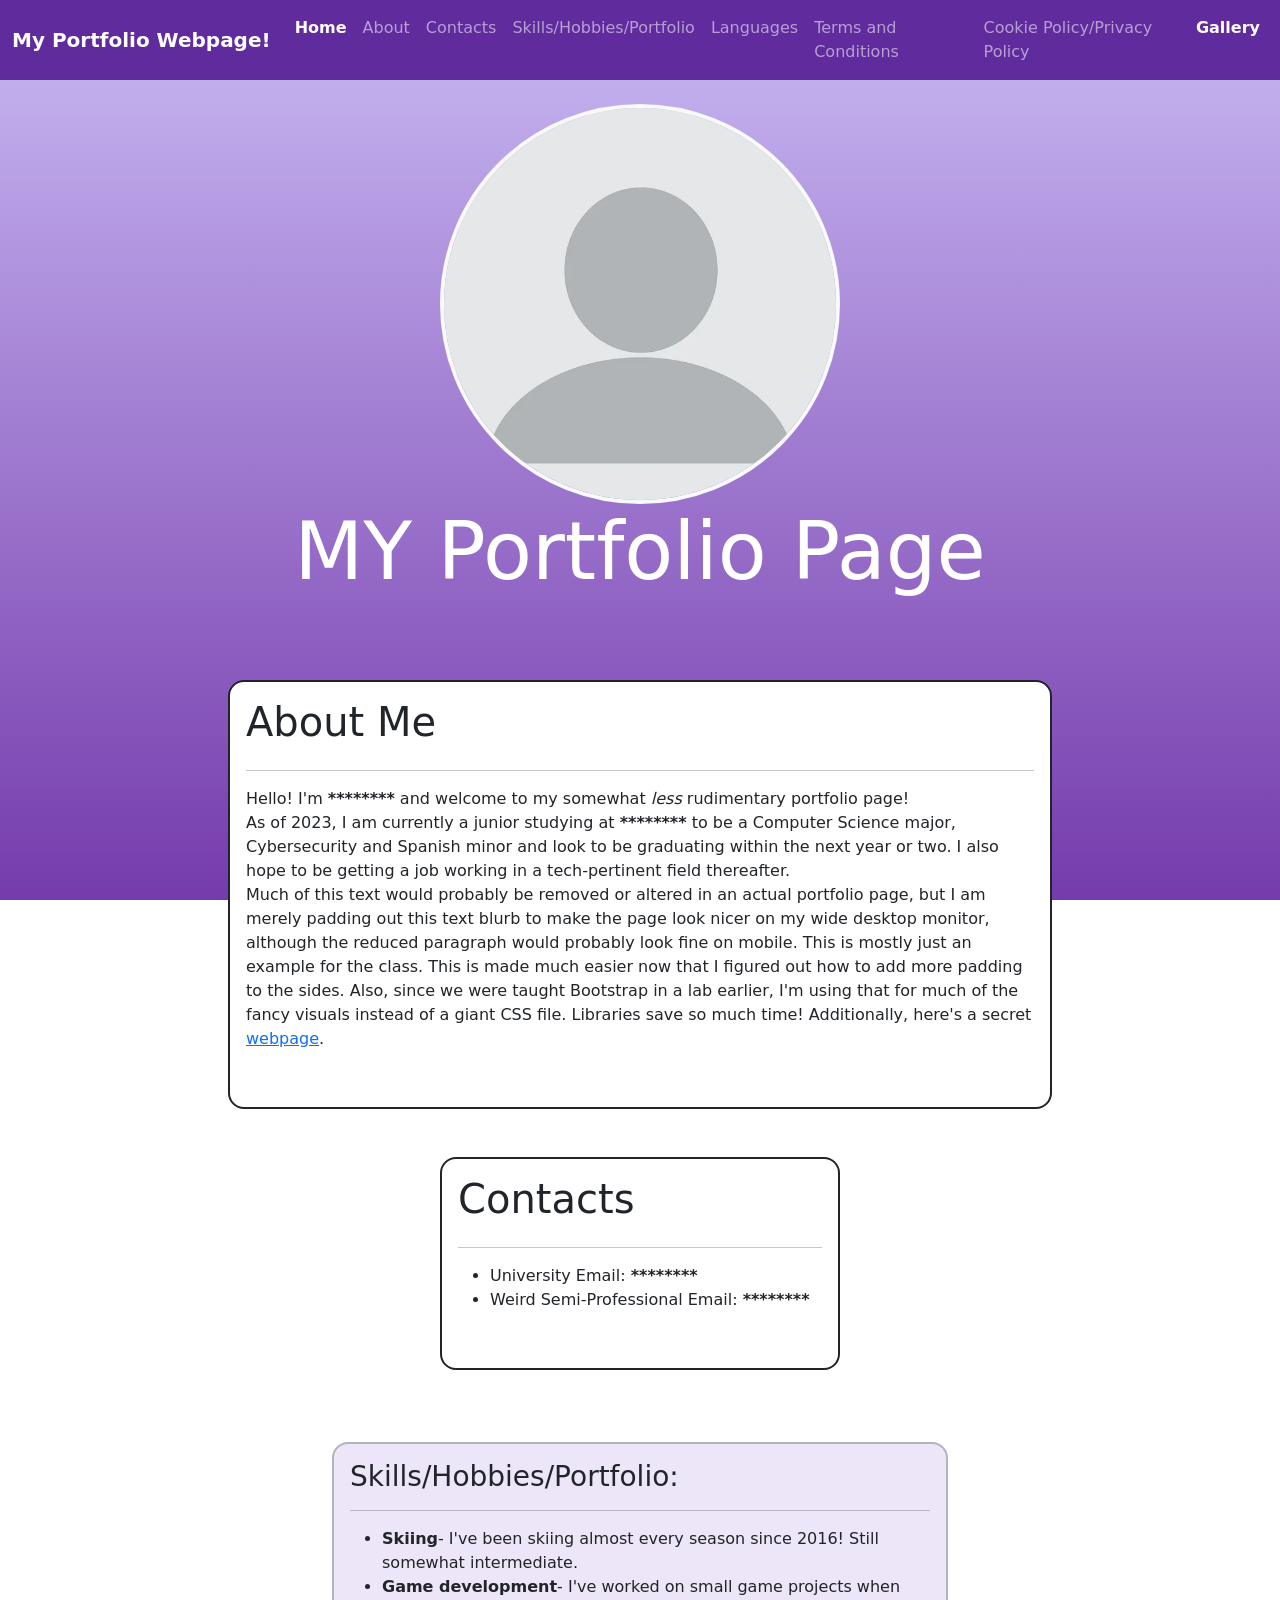
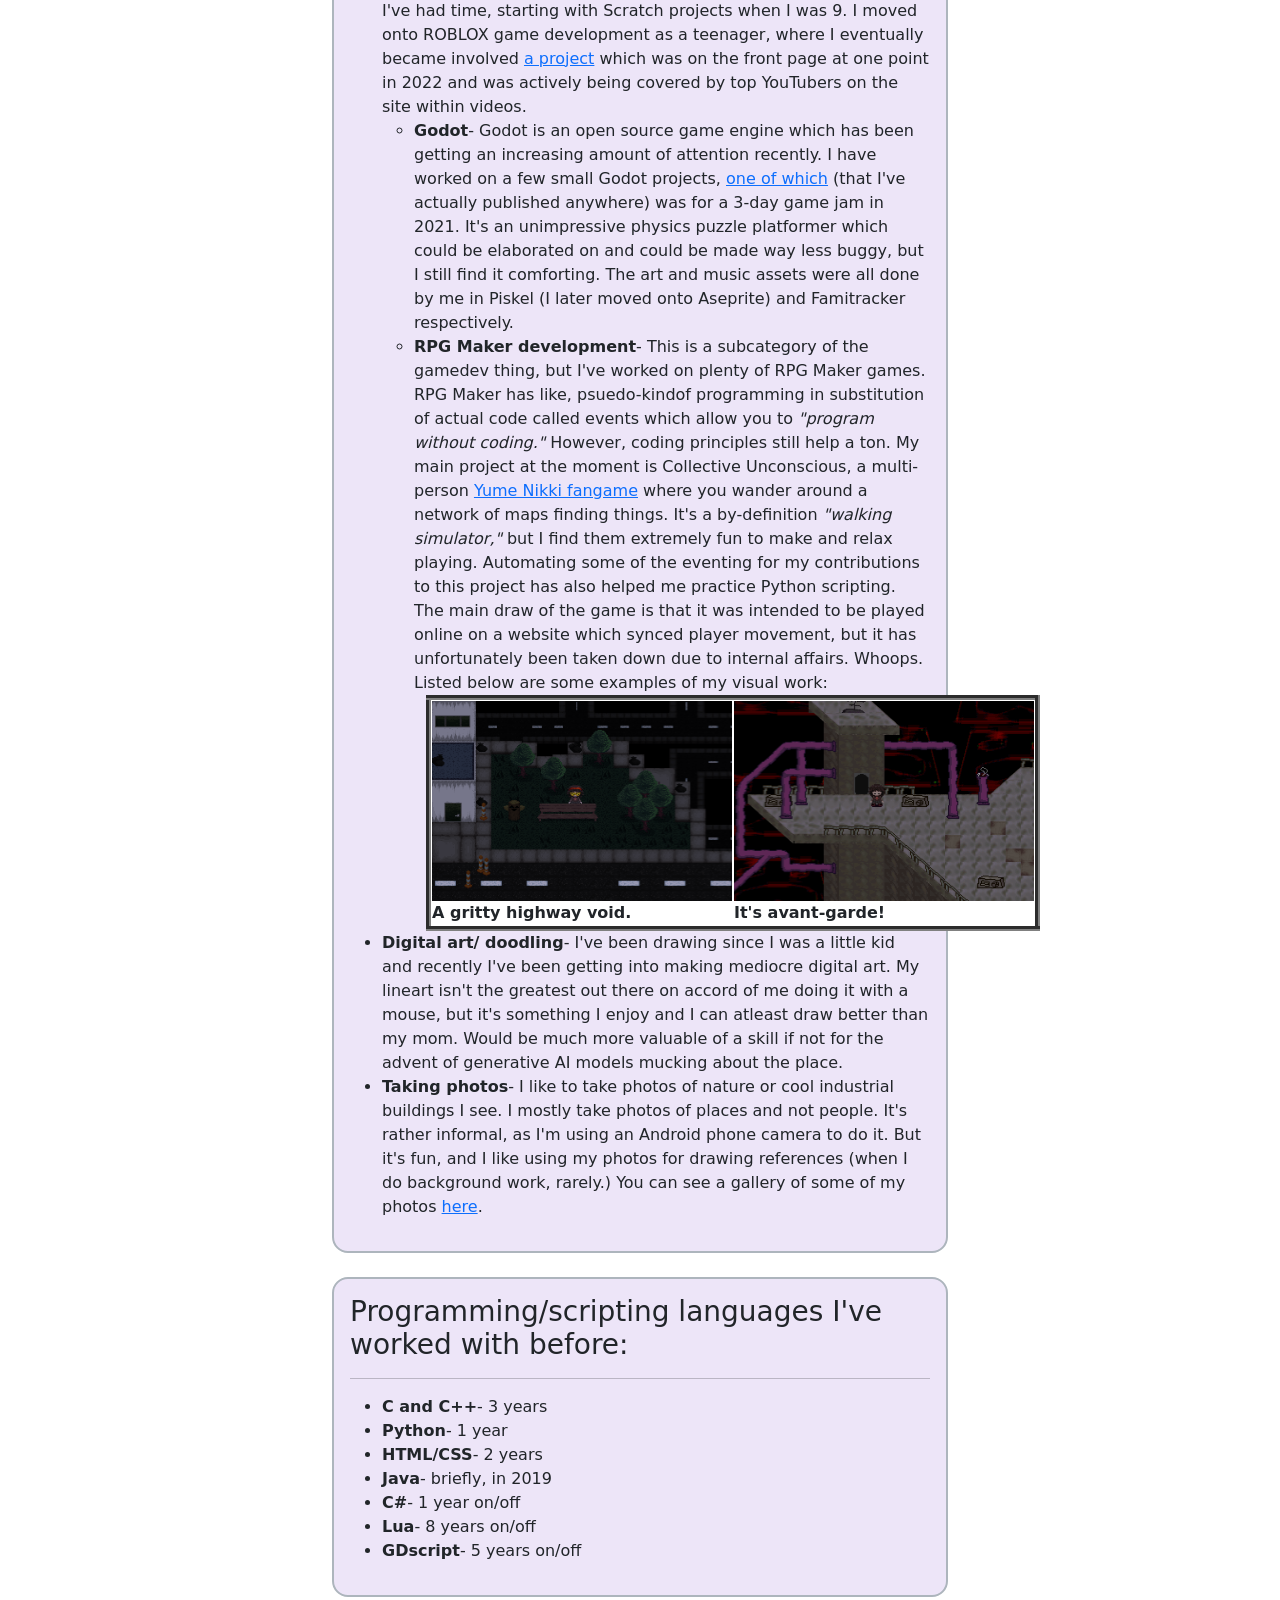
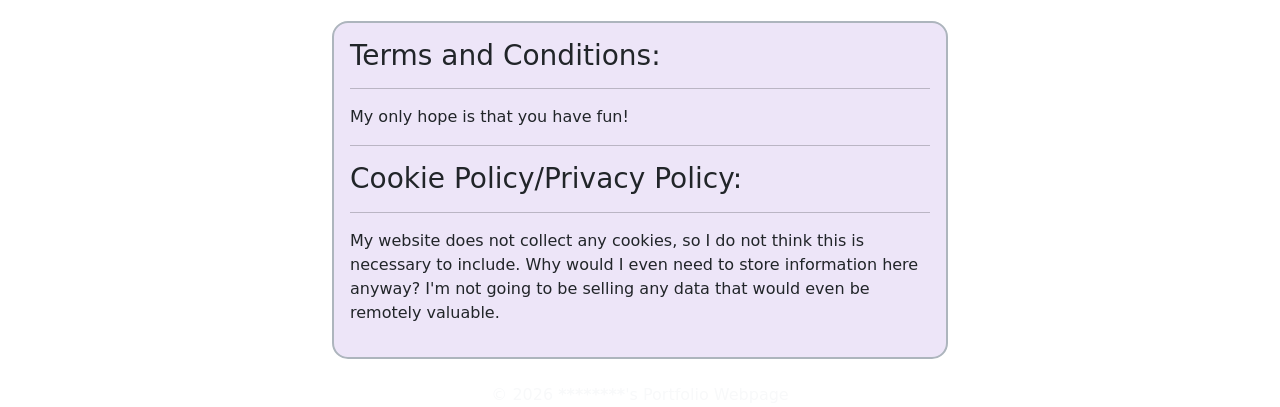
<file: index.html>
<!DOCTYPE html>
    <head>
        <title></title>
        <meta charset="utf-8">
        <meta name="viewport" content="width=device-width, initial-scale=1">
        <title>Portfolio Page</title>
        <link
    href="https://cdn.jsdelivr.net/npm/bootstrap@5.3.3/dist/css/bootstrap.min.css"
    rel="stylesheet">
        <script src="https://cdn.jsdelivr.net/npm/bootstrap@5.3.3/dist/js/bootstrap.bundle.min.js"></script>
        <link rel="stylesheet" href="index.css">
    </head>
    <body>

        
        <nav class="navbar navbar-expand-xl navbar-dark bg-primary sticky-top sticky-top" aria-label="Sixth navbar example">
            <div class="container-fluid align-items-center">
                <a class="navbar-brand" href="#"><b>My Portfolio Webpage! </b></a>
                <button class="navbar-toggler" type="button" data-bs-toggle="collapse" data-bs-target="#navbarsExample06" aria-controls="navbarsExample06" aria-expanded="false" aria-label="Toggle navigation">
                    <span class="navbar-toggler-icon"></span>
                </button>
            
                <div class="collapse navbar-collapse">
                    <ul class="navbar-nav me-auto mb-2 mb-xl-0">
                        <li class="nav-item">
                            <a class="nav-link active fs-6" aria-current="page" href="index.html"><strong>Home</strong></a>
                        </li>
                        <li class="nav-item">
                            <a class="nav-link fs-6" aria-current="page" href="index.html#about">About</a>
                        </li>
                        <li class="nav-item">
                            <a class="nav-link fs-6" aria-current="page" href="index.html#contacts">Contacts</a>
                        </li>
                        <li class="nav-item">
                            <a class="nav-link fs-6" href="index.html#skills">Skills/Hobbies/Portfolio</a>
                        </li>
                        <li class="nav-item">
                            <a class="nav-link fs-6" href="index.html#lang">Languages</a>
                        </li>
                        <li class="nav-item">
                            <a class="nav-link fs-6" href="index.html#tac">Terms and Conditions</a>
                        </li>
                        <li class="nav-item">
                            <a class="nav-link fs-6" href="index.html#cookie">Cookie Policy/Privacy Policy</a>
                        </li>
                        <li class="nav-item">
                            <a class="nav-link active fs-6" aria-current="page" href="gallery.html"><strong>Gallery</strong></a>
                        </li>
                        <!--
                        <li class="nav-item">
                            <a class="nav-link disabled" href="#" tabindex="-1" aria-disabled="true">Disabled</a>
                        </li>
                        <li class="nav-item dropdown">
                            <a class="nav-link dropdown-toggle" href="#" id="dropdown06" data-bs-toggle="dropdown" aria-expanded="false">Dropdown</a>
                            <ul class="dropdown-menu" aria-labelledby="dropdown06">
                            <li><a class="dropdown-item" href="#">Action</a></li>
                            <li><a class="dropdown-item" href="#">Another action</a></li>
                            <li><a class="dropdown-item" href="#">Something else here</a></li>
                            </ul>
                        </li>
                        -->
                    </ul>
                </div>
            </div>
        </nav>

        <br>

        <div class="d-flex justify-content-center">
            <img src="portfolio_blank.png" style="width:400px; height:400px;" class="rounded-circle border border-4 border-light float-start" alt="Circular Image">
        </div>

        <h1 class="display-1 text-white text-center"><b>MY Portfolio Page</b></h1>

        <br>

        <div class="container-fluid px-3 my-5">
            <div class="row justify-content-center">
                <div class="col-10 col-xl-8">
                    <div class="bg-white border border-dark border-2 rounded-4 p-3">

                        <div class="d-flex align-items-center">
                            <section id="about">
                                <h1>About Me</h1>
                            </section>
                        </div>
                        <hr>

                        <div class="row gap-2">
                            <div class="col">
                                <div class="d-flex align-items-center">
                                    <p>
                                        Hello! I'm <b>********</b> and welcome to my somewhat <i>less</i> rudimentary portfolio page! <br>
                                        As of 2023, I am currently a junior studying at <b>********</b> to be a Computer Science major, Cybersecurity and Spanish minor and look to be graduating within the next year or two.
                                        I also hope to be getting a job working in a tech-pertinent field thereafter.
                                        <br>
                                        Much of this text would probably be removed or altered in an actual portfolio page, but I am merely padding out this text blurb to make the page look nicer on my wide desktop monitor, 
                                        although the reduced paragraph would probably look fine on mobile. This is mostly just an example for the class. This is made much easier now that I figured out how to add more padding to the sides. Also, since we were taught Bootstrap in a lab earlier, I'm using that for much of the fancy visuals
                                        instead of a giant CSS file. Libraries save so much time! Additionally, here's a secret <a href="secret.html">webpage</a>.
                                    </p>
                                </div>
                            </div>
                        </div>
                        <br>
                    </div>
                </div>
            </div>
        </div>

        <div class="container-fluid px-3 my-5">
            <div class="row justify-content-center">
                <div class="col-10 col-xl-4">
                    <div class="bg-white border border-dark border-2 rounded-4 p-3">

                        <div class="d-flex align-items-center">
                            <section id="contacts">
                                <h1>Contacts</h1>
                            </section>
                        </div>
                        <hr>

                        <div class="row gap-2">
                            <div class="col">
                                <div class="d-flex align-items-center">
                                    <ul>
                                        <li>University Email: <b>********</b></li>
                                        <li>Weird Semi-Professional Email: <b>********</b></li>
                                    </ul>
                                </div>
                            </div>
                        </div>
                        <br>
                    </div>
                </div>
            </div>
        </div>

        <div class="container-fluid">
            <div class="row justify-content-center">
                <div class="col-10 col-xl-6">

                    <br>

                    <div class="border border-dark-subtle border-2 rounded-4 p-3 align-left" style="background-color: #ede5f8">
                        <section id="skills">
                            <h3>Skills/Hobbies/Portfolio:</h3>
                        </section>
                        <hr>
                        <ul>
                            <li><strong>Skiing</strong>- I've been skiing almost every season since 2016! Still somewhat intermediate.</li>
                            <li><strong>Game development</strong>- I've worked on small game projects when I've had time, starting with Scratch projects when I was 9. 
                                I moved onto ROBLOX game development as a teenager, where I eventually became involved <a href="https://www.roblox.com/games/7896264844/Find-the-Markers">a project</a> which was on the front page at one point in 2022 and was actively being covered by top YouTubers on the site within videos.
                                <ul>
                                    <li>
                                        <strong>Godot</strong>- Godot is an open source game engine which has been getting an increasing amount of attention recently.
                                        I have worked on a few small Godot projects, <a href="https://eviled.itch.io/take-car">one of which</a> (that I've actually published anywhere) was for a 3-day game jam in 2021. 
                                        It's an unimpressive physics puzzle platformer which could be elaborated on and could be made way less buggy, but I still find it comforting. The art and music assets were all done by me in Piskel (I later moved onto Aseprite) and Famitracker respectively.
                                    </li>
                                    <li>
                                        <strong>RPG Maker development</strong>- This is a subcategory of the gamedev thing, but I've worked on plenty of RPG Maker games. RPG Maker has like, psuedo-kindof programming in substitution of actual code called events
                                        which allow you to <i>"program without coding."</i> However, coding principles still help a ton. 
                                        My main project at the moment is Collective Unconscious, a multi-person <a href="https://store.steampowered.com/app/650700/Yume_Nikki/">Yume Nikki fangame</a> where you wander around a network of maps finding things. It's a by-definition <i>"walking simulator,"</i> but I find them extremely fun to make and relax playing. Automating some of the eventing for my contributions to this project has also helped me practice Python scripting.
                                        <br>The main draw of the game is that it was intended to be played online on a website which synced player movement, but it has unfortunately been taken down due to internal affairs. Whoops. <br> Listed below are some examples of my visual work:
                                        <div class="container-fluid">
                                            <div class="row justify-content-center">
                                                <div class ="col justify-content-center">
                                                    <table border="5" style="background-color: #ffffff;">
                                                        <tr>
                                                        <th><img src="portfolio_road maze.png" style="width:300px; height:200px;" alt="Image of Weeping Monsters World"> <br> A gritty highway void.</th>
                                                        <th><img src="portfolio_avant garde.png" style="width:300px; height:200px;" alt="Image of Road Maze"> <br> It's avant-garde! </th>
                                                        </tr>
                                                    </table>
                                                </div>
                                            </div>
                                        </div>
                                    </li>
                                </ul>
                            </li>
                            <li><strong>Digital art/ doodling</strong>- I've been drawing since I was a little kid and recently I've been getting into making mediocre digital art. My lineart isn't the greatest out there on accord of me doing it with a mouse, but it's something I enjoy and I can atleast draw better than my mom. Would be much more valuable of a skill if not for the advent of generative AI models mucking about the place.</li>
                            <section id="photo">
                                <li><strong>Taking photos</strong>- I like to take photos of nature or cool industrial buildings I see. I mostly take photos of places and not people. It's rather informal, as I'm using an Android phone camera to do it. But it's fun, and I like using my photos for drawing references (when I do background work, rarely.) You can see a gallery of some of my photos <a href="gallery.html">here</a>. </li>
                            </section>
                        </ul>
                    </div>

                    <br>
                    
                    <div class="border border-dark-subtle border-2 rounded-4 p-3" style="background-color: #ede5f8">
                        <section id="lang">
                            <h3>Programming/scripting languages I've worked with before:</h3>
                        </section>
                        <hr>
                        <ul>
                            <li><strong>C and C++</strong>- 3 years</li>
                            <li><strong>Python</strong>- 1 year</li>
                            <li><strong>HTML/CSS</strong>- 2 years</li>
                            <li><strong>Java</strong>- briefly, in 2019</li>
                            <li><strong>C#</strong>- 1 year on/off</li>
                            <li><strong>Lua</strong>- 8 years on/off</li>
                            <li><strong>GDscript</strong>- 5 years on/off</li>
                        </ul>
                    </div>

                    <br>

                    <div class="border border-dark-subtle border-2 rounded-4 p-3 align-left" style="background-color: #ede5f8">
                        <section id="tac">
                            <h3>Terms and Conditions:</h3>
                        </section>
                        <hr>
                        <p>My only hope is that you have fun!</p>
                        <hr>
                        <section id="cookie">
                            <h3>Cookie Policy/Privacy Policy:</h3>
                        </section>
                        <hr>
                        <p>My website does not collect any cookies, so I do not think this is necessary to include. Why would I even need to store information here anyway? I'm not going to be selling any data that would even be remotely valuable.</p>
                    </div>

                    <br>

                    <div class="text-center">
                        <p class="mb-0 text-light">© 2026 <b>********</b>'s Portfolio Webpage</p>
                    </div>

                </div>
            </div>
        </div>

    </body>
</html>
</file>
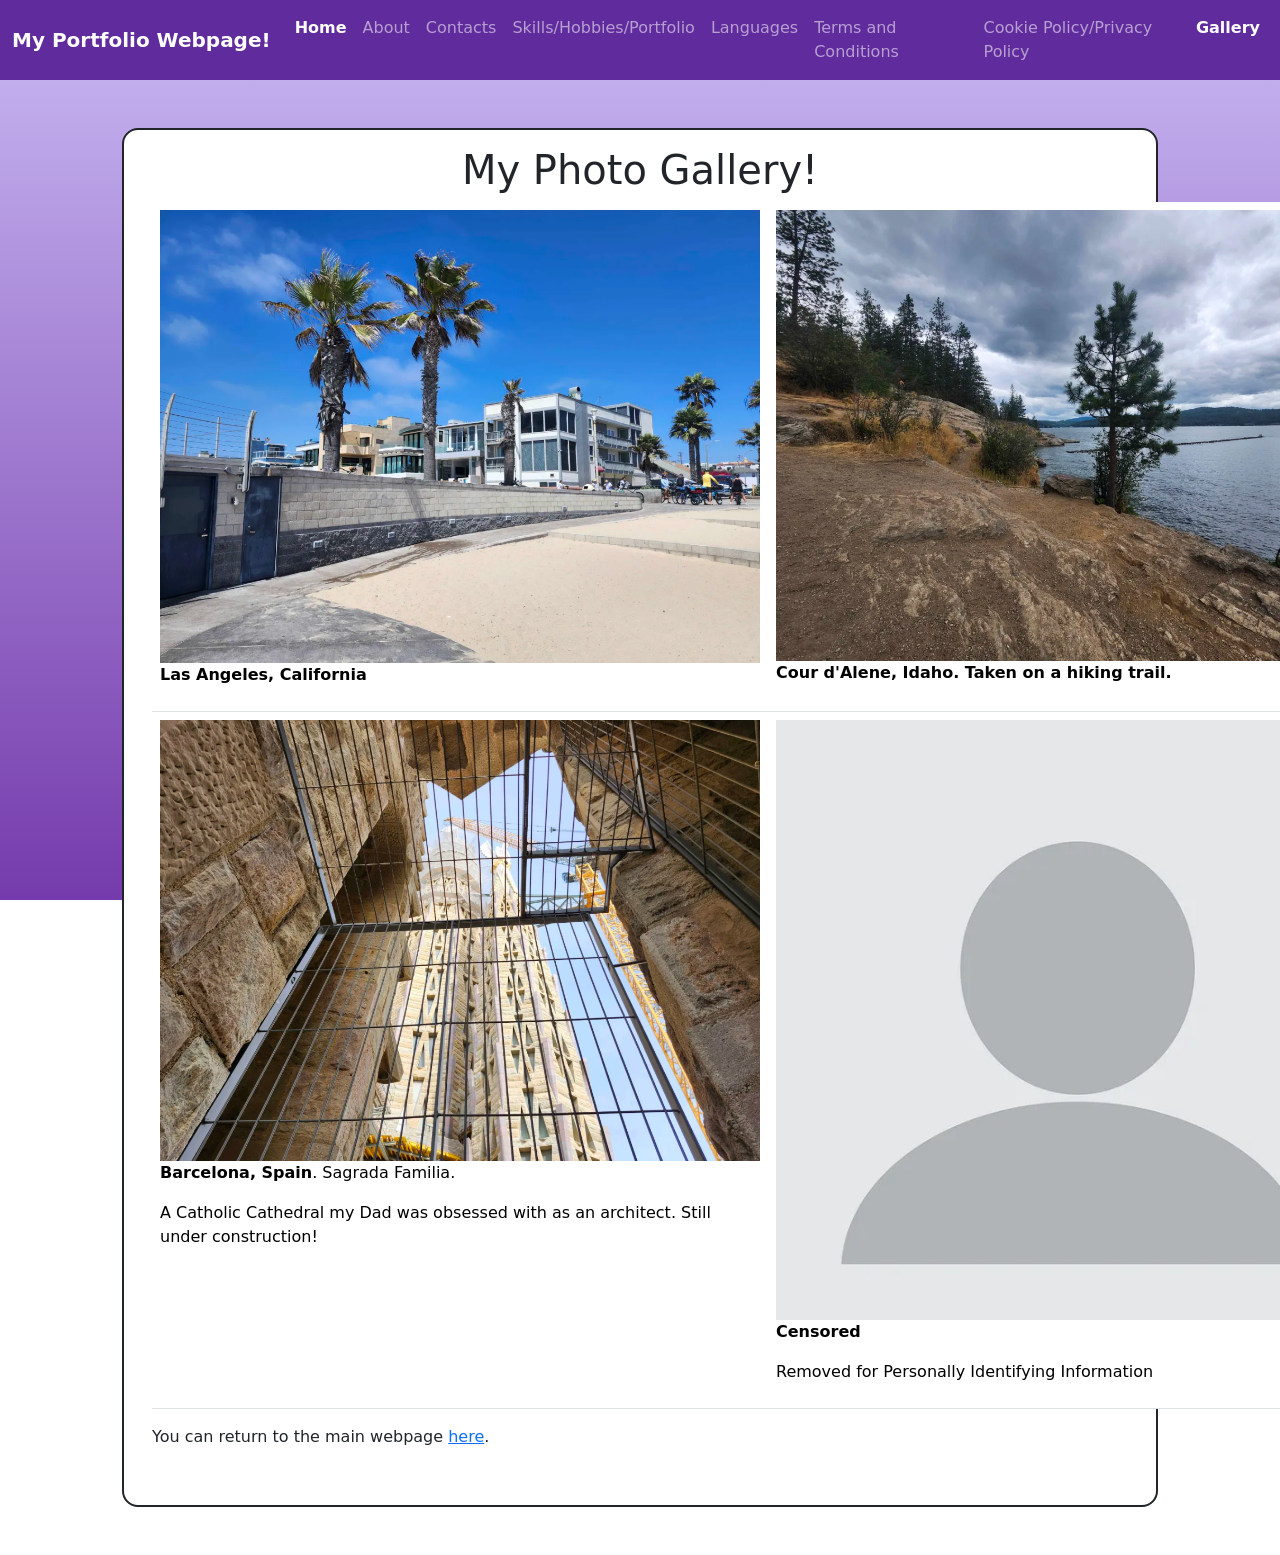
<file: gallery.html>
<!DOCTYPE html>
    <head>
        <title></title>
        <meta charset="utf-8">
        <meta name="viewport" content="width=device-width, initial-scale=1">
        <title>Portfolio Page</title>
        <link href="https://cdn.jsdelivr.net/npm/bootstrap@5.3.3/dist/css/bootstrap.min.css" rel="stylesheet">
        <script src="https://cdn.jsdelivr.net/npm/bootstrap@5.3.3/dist/js/bootstrap.bundle.min.js"></script>
        <link rel="stylesheet" href="index.css">
    </head>
    <body>

        <nav class="navbar navbar-expand-xl navbar-dark bg-primary sticky-top sticky-top" aria-label="Sixth navbar example">
            <div class="container-fluid align-items-center">
                <a class="navbar-brand" href="#"><b>My Portfolio Webpage! </b></a>
                <button class="navbar-toggler" type="button" data-bs-toggle="collapse" data-bs-target="#navbarsExample06" aria-controls="navbarsExample06" aria-expanded="false" aria-label="Toggle navigation">
                    <span class="navbar-toggler-icon"></span>
                </button>
            
                <div class="collapse navbar-collapse">
                    <ul class="navbar-nav me-auto mb-2 mb-xl-0">
                        <li class="nav-item">
                            <a class="nav-link active fs-6" aria-current="page" href="index.html"><strong>Home</strong></a>
                        </li>
                        <li class="nav-item">
                            <a class="nav-link fs-6" aria-current="page" href="index.html#about">About</a>
                        </li>
                        <li class="nav-item">
                            <a class="nav-link fs-6" aria-current="page" href="index.html#contacts">Contacts</a>
                        </li>
                        <li class="nav-item">
                            <a class="nav-link fs-6" href="index.html#skills">Skills/Hobbies/Portfolio</a>
                        </li>
                        <li class="nav-item">
                            <a class="nav-link fs-6" href="index.html#lang">Languages</a>
                        </li>
                        <li class="nav-item">
                            <a class="nav-link fs-6" href="index.html#tac">Terms and Conditions</a>
                        </li>
                        <li class="nav-item">
                            <a class="nav-link fs-6" href="index.html#cookie">Cookie Policy/Privacy Policy</a>
                        </li>
                        <li class="nav-item">
                            <a class="nav-link active fs-6" aria-current="page" href="gallery.html"><strong>Gallery</strong></a>
                        </li>
                        <!--
                        <li class="nav-item">
                            <a class="nav-link disabled" href="#" tabindex="-1" aria-disabled="true">Disabled</a>
                        </li>
                        <li class="nav-item dropdown">
                            <a class="nav-link dropdown-toggle" href="#" id="dropdown06" data-bs-toggle="dropdown" aria-expanded="false">Dropdown</a>
                            <ul class="dropdown-menu" aria-labelledby="dropdown06">
                            <li><a class="dropdown-item" href="#">Action</a></li>
                            <li><a class="dropdown-item" href="#">Another action</a></li>
                            <li><a class="dropdown-item" href="#">Something else here</a></li>
                            </ul>
                        </li>
                        -->
                    </ul>
                </div>
            </div>
        </nav>

        <div class="container-fluid px-3 my-5">
            <div class="row justify-content-center">
                <div class="col-10 col-xl-10">
                    <div class="bg-white border border-dark border-2 rounded-4 p-3">

                        <div class="d-flex align-items-center">
                            <div class="container-fluid">
                                <div class="row justify-content-center">
                                    <div class ="col justify-content-center">
                                        <h1 class="text-center">My Photo Gallery!</h1>
                                    </div>
                                </div>
                                <div class="row justify-content-center">
                                    <div class ="col">
                                            <table class="table">
                                                <tbody>
                                                <tr>
                                                    <td>
                                                        <img src="portfolio_beach.png" alt="Las Angeles, California" style="width:600px">
                                                        <p><b>Las Angeles, California</b></p>
                                                    </td>
                                                    <td>
                                                        <img src="portfolio_lake.png" alt="Cour d'Alene, Idaho" style="width:600px">
                                                        <p><b>Cour d'Alene, Idaho. Taken on a hiking trail.</p>
                                                    </td>
                                                </tr>
                                                <tr>
                                                    <td>
                                                        <img src="portfolio_construction.png" alt="Barcelona, Spain" style="width:600px">
                                                        <p><b>Barcelona, Spain</b>. Sagrada Familia.</p>
                                                        <p>A Catholic Cathedral my Dad was obsessed with as an architect. Still under construction!</p>
                                                    </td>
                                                    <td>
                                                        <img src="portfolio_blank.png" alt="Nothing" style="width:600px">
                                                        <p><b>Censored</b></p>
                                                        <p>Removed for Personally Identifying Information</p>
                                                    </td>
                                                </tr>
                                            </tbody>
                                        </table>

                                        <p>
                                            You can return to the main webpage <a href="index.html#photo">here</a>.
                                        </p>

                                    </div>
                                </div>
                            </div>
                        </div>
                        <br>
                    </div>
                </div>
            </div>
        </div>


    </body>
</html>
</file>
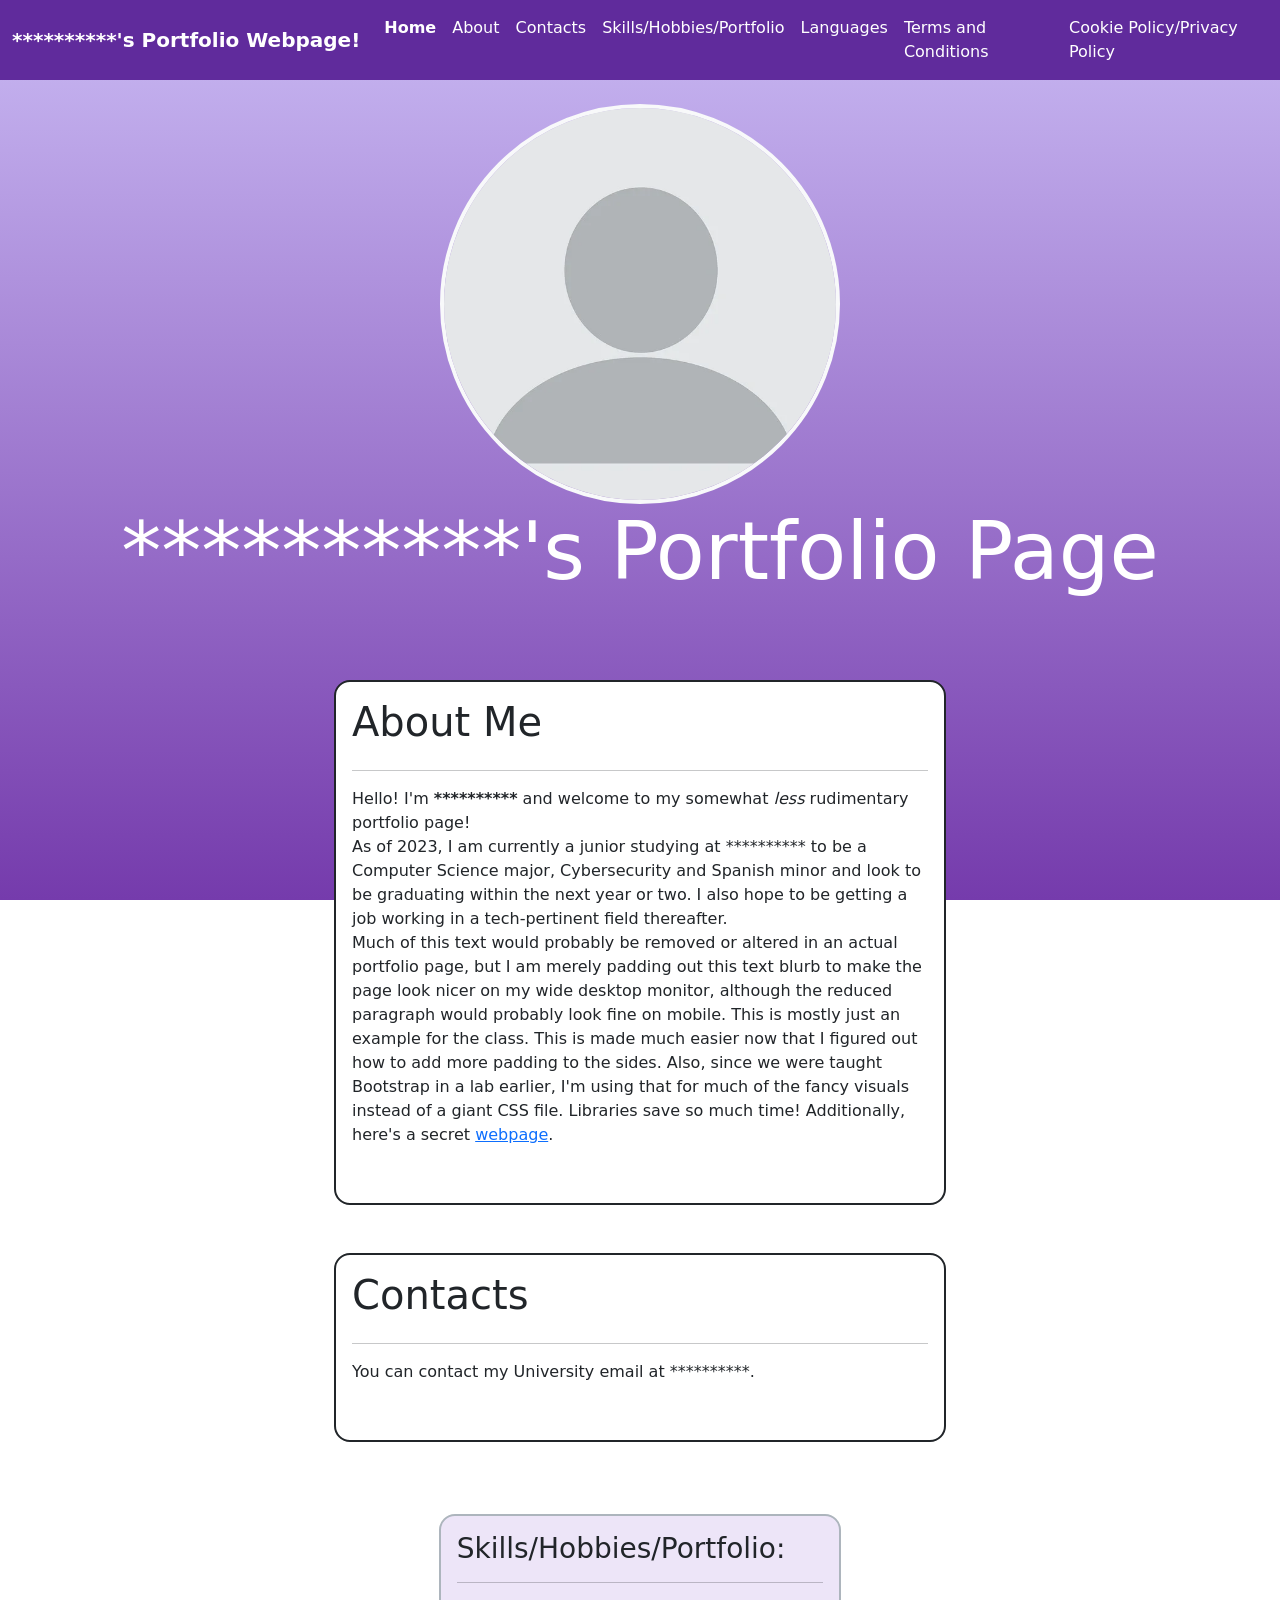
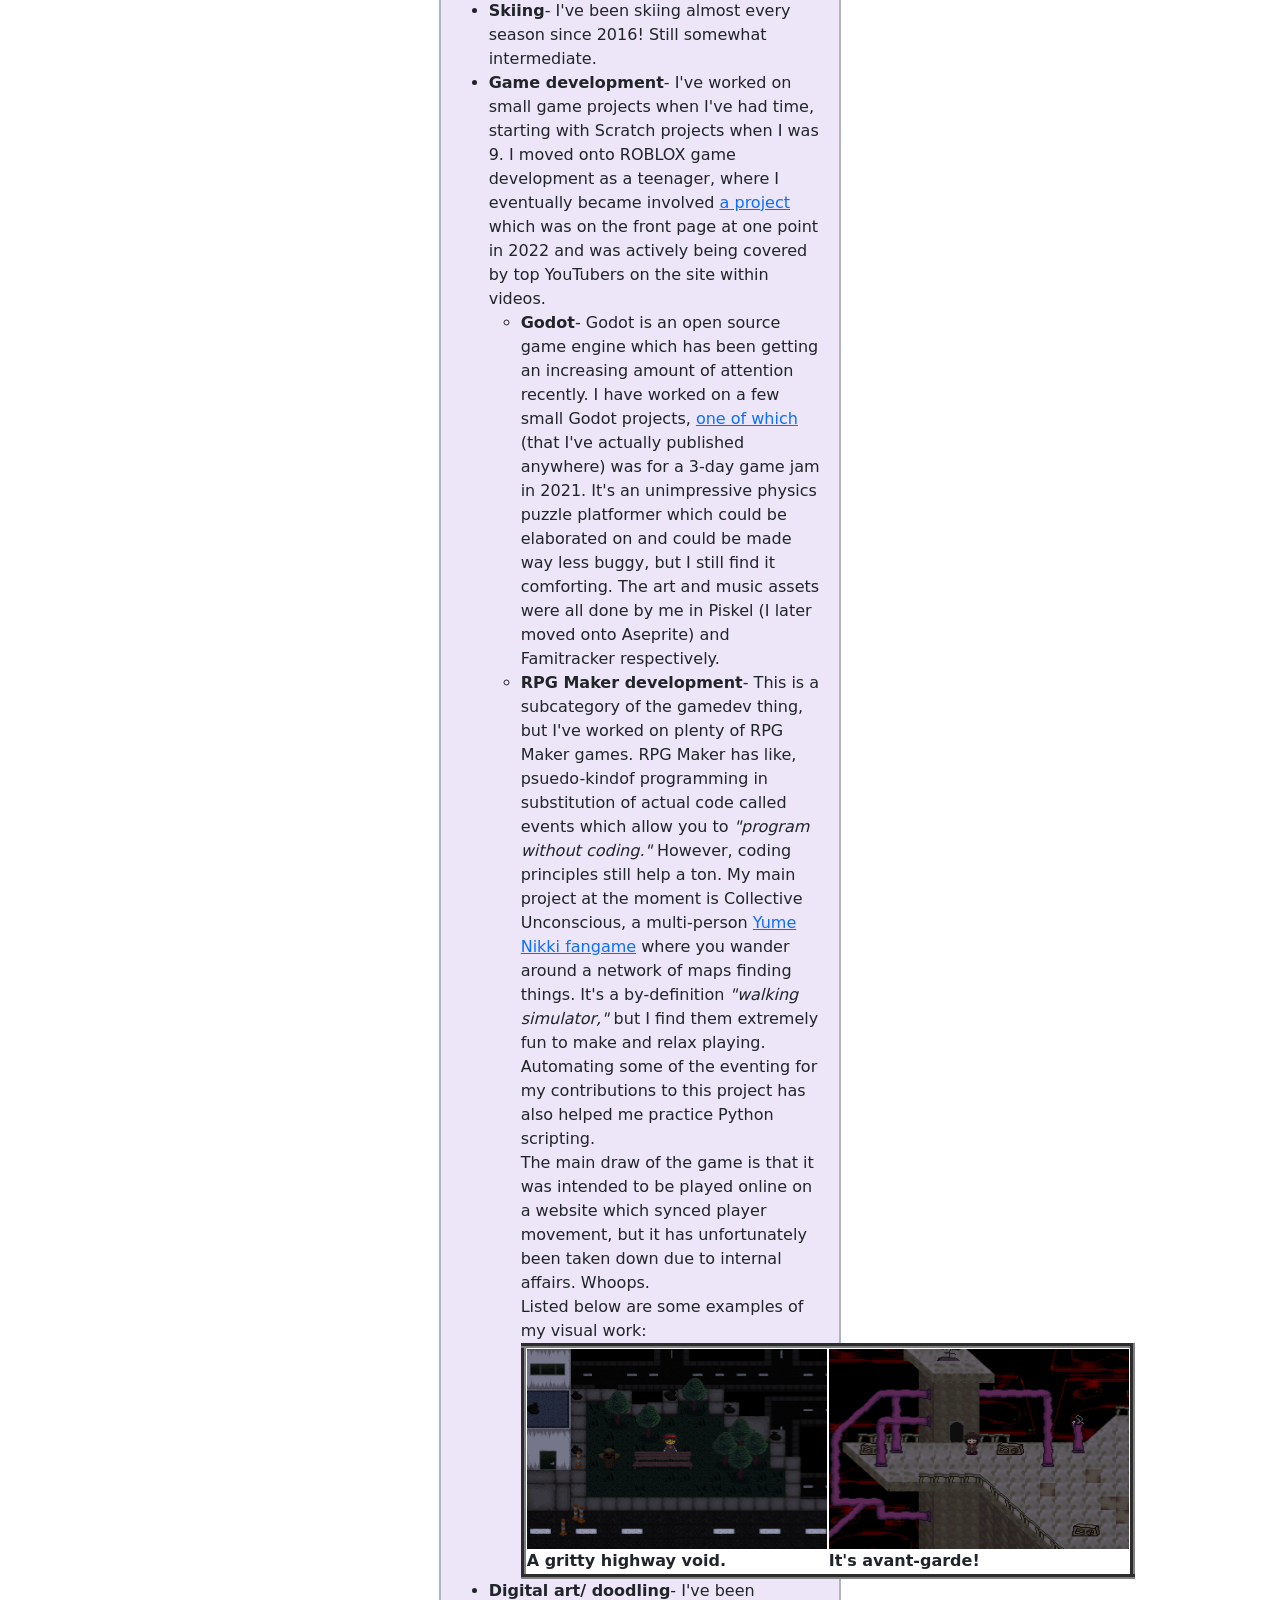
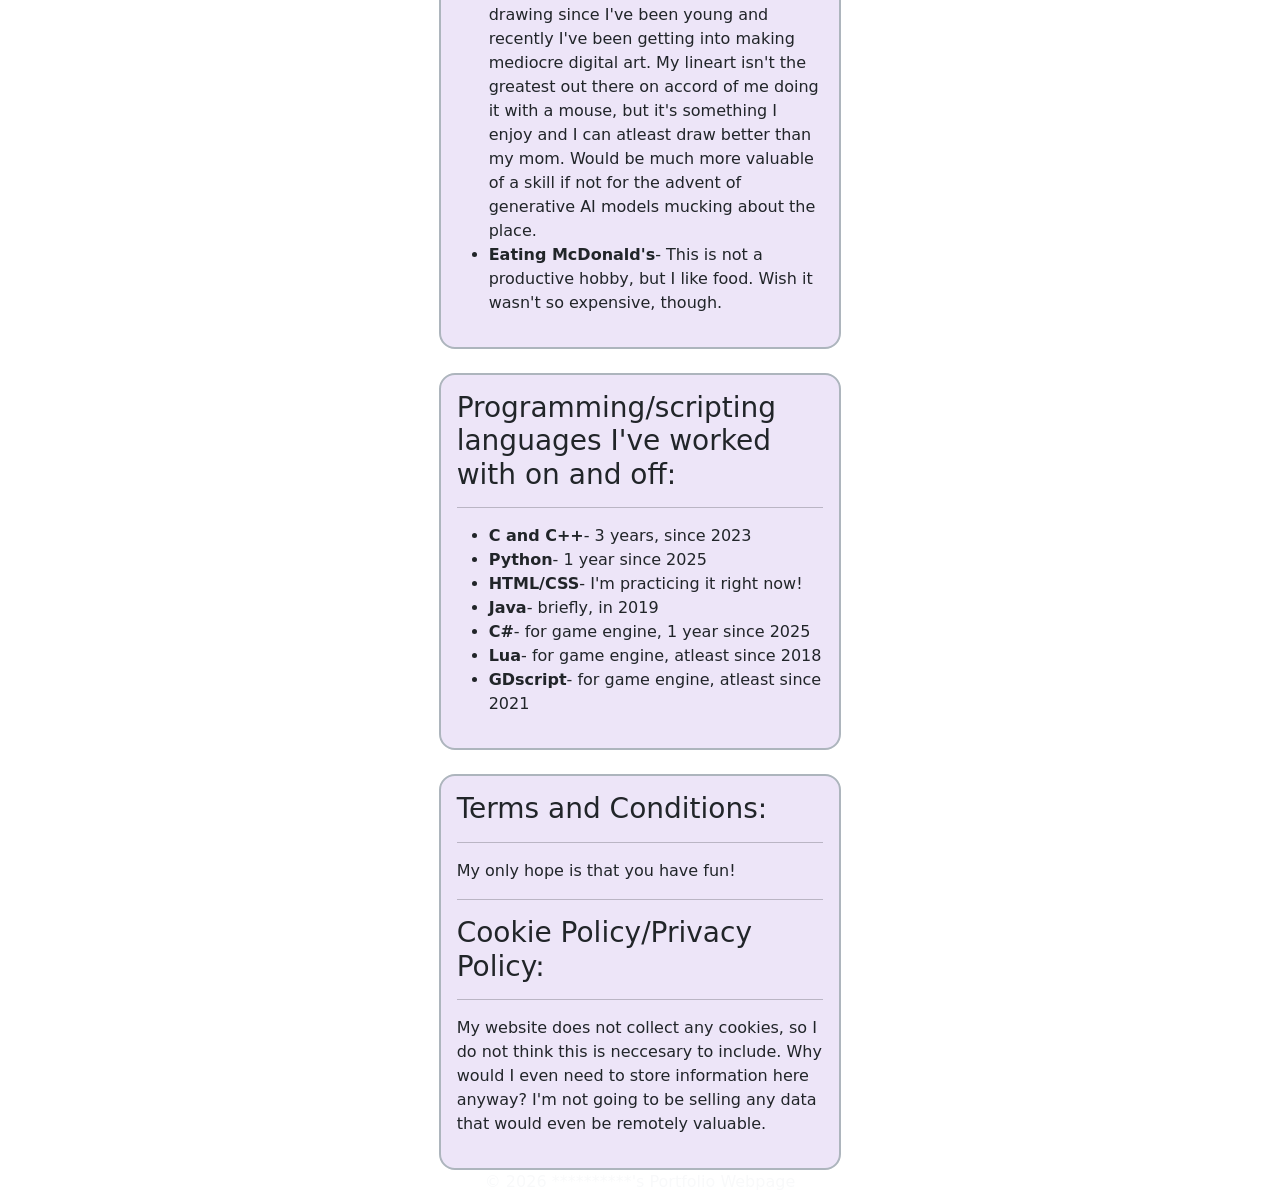
<file: index censored.html>
<!DOCTYPE html>
    <head>
        <title></title>
        <meta charset="utf-8">
        <meta name="viewport" content="width=device-width, initial-scale=1">
        <title>Portfolio Page</title>
        <link href="https://cdn.jsdelivr.net/npm/bootstrap@5.3.3/dist/css/bootstrap.min.css" rel="stylesheet">
        <script src="https://cdn.jsdelivr.net/npm/bootstrap@5.3.3/dist/js/bootstrap.bundle.min.js"></script>
        <link rel="stylesheet" href="index.css">
    </head>
    <body>

        
        <nav class="navbar navbar-expand-xl navbar-dark bg-primary sticky-top" aria-label="Sixth navbar example">
            <div class="container-fluid">
                <a class="navbar-brand" href="#"><b>**********'s Portfolio Webpage! </b></a>
                <button class="navbar-toggler" type="button" data-bs-toggle="collapse" data-bs-target="#navbarsExample06" aria-controls="navbarsExample06" aria-expanded="false" aria-label="Toggle navigation">
                    <span class="navbar-toggler-icon"></span>
                </button>
            
                <div class="collapse navbar-collapse">
                    <ul class="navbar-nav me-auto mb-2 mb-xl-0">
                        <li class="nav-item">
                            <a class="nav-link active" aria-current="page" href="index.html"><strong>Home</strong></a>
                        </li>
                        <li class="nav-item">
                            <a class="nav-link active" aria-current="page" href="#about">About</a>
                        </li>
                        <li class="nav-item">
                            <a class="nav-link active" aria-current="page" href="#contacts">Contacts</a>
                        </li>
                        <li class="nav-item">
                            <a class="nav-link active" href="#skills">Skills/Hobbies/Portfolio</a>
                        </li>
                        <li class="nav-item">
                            <a class="nav-link active" href="#lang">Languages</a>
                        </li>
                        <li class="nav-item">
                            <a class="nav-link active" href="#tac">Terms and Conditions</a>
                        </li>
                        <li class="nav-item">
                            <a class="nav-link active" href="#cookie">Cookie Policy/Privacy Policy</a>
                        </li>
                        <!--
                        <li class="nav-item">
                            <a class="nav-link disabled" href="#" tabindex="-1" aria-disabled="true">Disabled</a>
                        </li>
                        <li class="nav-item dropdown">
                            <a class="nav-link dropdown-toggle" href="#" id="dropdown06" data-bs-toggle="dropdown" aria-expanded="false">Dropdown</a>
                            <ul class="dropdown-menu" aria-labelledby="dropdown06">
                            <li><a class="dropdown-item" href="#">Action</a></li>
                            <li><a class="dropdown-item" href="#">Another action</a></li>
                            <li><a class="dropdown-item" href="#">Something else here</a></li>
                            </ul>
                        </li>
                        -->
                    </ul>
                </div>
            </div>
        </nav>

        <br>

        <div class="d-flex justify-content-center">
            <img src="blank.png" style="width:400px; height:400px;" class="rounded-circle border border-4 border-light float-start" alt="Circular Image">
        </div>

        <h1 class="display-1 text-white text-center"><b>**********'s Portfolio Page</b></h1>

        <br>

        <div class="container-fluid px-3 my-5">
            <div class="row justify-content-center">
                <div class="col-10 col-xl-6">
                    <div class="bg-white border border-dark border-2 rounded-4 p-3">

                        <div class="d-flex align-items-center">
                            <section id="about">
                                <h1>About Me</h1>
                            </section>
                        </div>
                        <hr>

                        <div class="row gap-2">
                            <div class="col">
                                <div class="d-flex align-items-center">
                                    <p>
                                        Hello! I'm <strong>**********</strong> and welcome to my somewhat <i>less</i> rudimentary portfolio page! <br>
                                        As of 2023, I am currently a junior studying at ********** to be a Computer Science major, Cybersecurity and Spanish minor and look to be graduating within the next year or two.
                                        I also hope to be getting a job working in a tech-pertinent field thereafter.
                                        <br>
                                        Much of this text would probably be removed or altered in an actual portfolio page, but I am merely padding out this text blurb to make the page look nicer on my wide desktop monitor, 
                                        although the reduced paragraph would probably look fine on mobile. This is mostly just an example for the class. This is made much easier now that I figured out how to add more padding to the sides. Also, since we were taught Bootstrap in a lab earlier, I'm using that for much of the fancy visuals
                                        instead of a giant CSS file. Libraries save so much time! Additionally, here's a secret <a href="secret.html">webpage</a>.
                                    </p>
                                </div>
                            </div>
                        </div>
                        <br>
                    </div>
                </div>
            </div>
        </div>

        <div class="container-fluid px-3 my-5">
            <div class="row justify-content-center">
                <div class="col-10 col-xl-6">
                    <div class="bg-white border border-dark border-2 rounded-4 p-3">

                        <div class="d-flex align-items-center">
                            <section id="contacts">
                                <h1>Contacts</h1>
                            </section>
                        </div>
                        <hr>

                        <div class="row gap-2">
                            <div class="col">
                                <div class="d-flex align-items-center">
                                    <p>
                                        You can contact my University email at **********.
                                    </p>
                                </div>
                            </div>
                        </div>
                        <br>
                    </div>
                </div>
            </div>
        </div>

        <div class="container-fluid">
            <div class="row justify-content-center">
                <div class="col-10 col-xl-4">

                    <br>

                    <div class="border border-dark-subtle border-2 rounded-4 p-3 align-left" style="background-color: #ede5f8">
                        <section id="skills">
                            <h3>Skills/Hobbies/Portfolio:</h3>
                        </section>
                        <hr>
                        <ul>
                            <li><strong>Skiing</strong>- I've been skiing almost every season since 2016! Still somewhat intermediate.</li>
                            <li><strong>Game development</strong>- I've worked on small game projects when I've had time, starting with Scratch projects when I was 9. 
                                I moved onto ROBLOX game development as a teenager, where I eventually became involved <a href="https://www.roblox.com/games/7896264844/Find-the-Markers">a project</a> which was on the front page at one point in 2022 and was actively being covered by top YouTubers on the site within videos.
                                <ul>
                                    <li>
                                        <strong>Godot</strong>- Godot is an open source game engine which has been getting an increasing amount of attention recently.
                                        I have worked on a few small Godot projects, <a href="https://eviled.itch.io/take-car">one of which</a> (that I've actually published anywhere) was for a 3-day game jam in 2021. 
                                        It's an unimpressive physics puzzle platformer which could be elaborated on and could be made way less buggy, but I still find it comforting. The art and music assets were all done by me in Piskel (I later moved onto Aseprite) and Famitracker respectively.
                                    </li>
                                    <li>
                                        <strong>RPG Maker development</strong>- This is a subcategory of the gamedev thing, but I've worked on plenty of RPG Maker games. RPG Maker has like, psuedo-kindof programming in substitution of actual code called events
                                        which allow you to <i>"program without coding."</i> However, coding principles still help a ton. 
                                        My main project at the moment is Collective Unconscious, a multi-person <a href="https://store.steampowered.com/app/650700/Yume_Nikki/">Yume Nikki fangame</a> where you wander around a network of maps finding things. It's a by-definition <i>"walking simulator,"</i> but I find them extremely fun to make and relax playing. Automating some of the eventing for my contributions to this project has also helped me practice Python scripting.
                                        <br>The main draw of the game is that it was intended to be played online on a website which synced player movement, but it has unfortunately been taken down due to internal affairs. Whoops. <br> Listed below are some examples of my visual work:
                                        <table border="5" style="background-color: #ffffff;">
                                            <tr>
                                            <th><img src="road maze.png" style="width:300px; height:200px;" alt="Image of Weeping Monsters World"> <br> A gritty highway void.</th>
                                            <th><img src="avant garde.png" style="width:300px; height:200px;" alt="Image of Road Maze"> <br> It's avant-garde! </th>
                                            </tr>
                                        </table>
                                    </li>
                                </ul>
                            </li>
                            <li><strong>Digital art/ doodling</strong>- I've been drawing since I've been young and recently I've been getting into making mediocre digital art. My lineart isn't the greatest out there on accord of me doing it with a mouse, but it's something I enjoy and I can atleast draw better than my mom. Would be much more valuable of a skill if not for the advent of generative AI models mucking about the place.</li>
                            <li><strong>Eating McDonald's</strong>- This is not a productive hobby, but I like food. Wish it wasn't so expensive, though.</li>
                        </ul>
                    </div>

                    <br>
                    
                    <div class="border border-dark-subtle border-2 rounded-4 p-3" style="background-color: #ede5f8">
                        <section id="lang">
                            <h3>Programming/scripting languages I've worked with on and off:</h3>
                        </section>
                        <hr>
                        <ul>
                            <li><strong>C and C++</strong>- 3 years, since 2023</li>
                            <li><strong>Python</strong>- 1 year since 2025</li>
                            <li><strong>HTML/CSS</strong>- I'm practicing it right now!</li>
                            <li><strong>Java</strong>- briefly, in 2019</li>
                            <li><strong>C#</strong>- for game engine, 1 year since 2025</li>
                            <li><strong>Lua</strong>- for game engine, atleast since 2018</li>
                            <li><strong>GDscript</strong>- for game engine, atleast since 2021</li>
                        </ul>
                    </div>

                    <br>

                    <div class="border border-dark-subtle border-2 rounded-4 p-3 align-left" style="background-color: #ede5f8">
                        <section id="tac">
                            <h3>Terms and Conditions:</h3>
                        </section>
                        <hr>
                        <p>My only hope is that you have fun!</p>
                        <hr>
                        <section id="cookie">
                            <h3>Cookie Policy/Privacy Policy:</h3>
                        </section>
                        <hr>
                        <p>My website does not collect any cookies, so I do not think this is neccesary to include. Why would I even need to store information here anyway? I'm not going to be selling any data that would even be remotely valuable.</p>
                    </div>

                    <div class="text-center">
                        <p class="mb-0 text-light">© 2026 **********'s Portfolio Webpage</p>
                    </div>

                </div>
            </div>
        </div>

    </body>
</html>
</file>
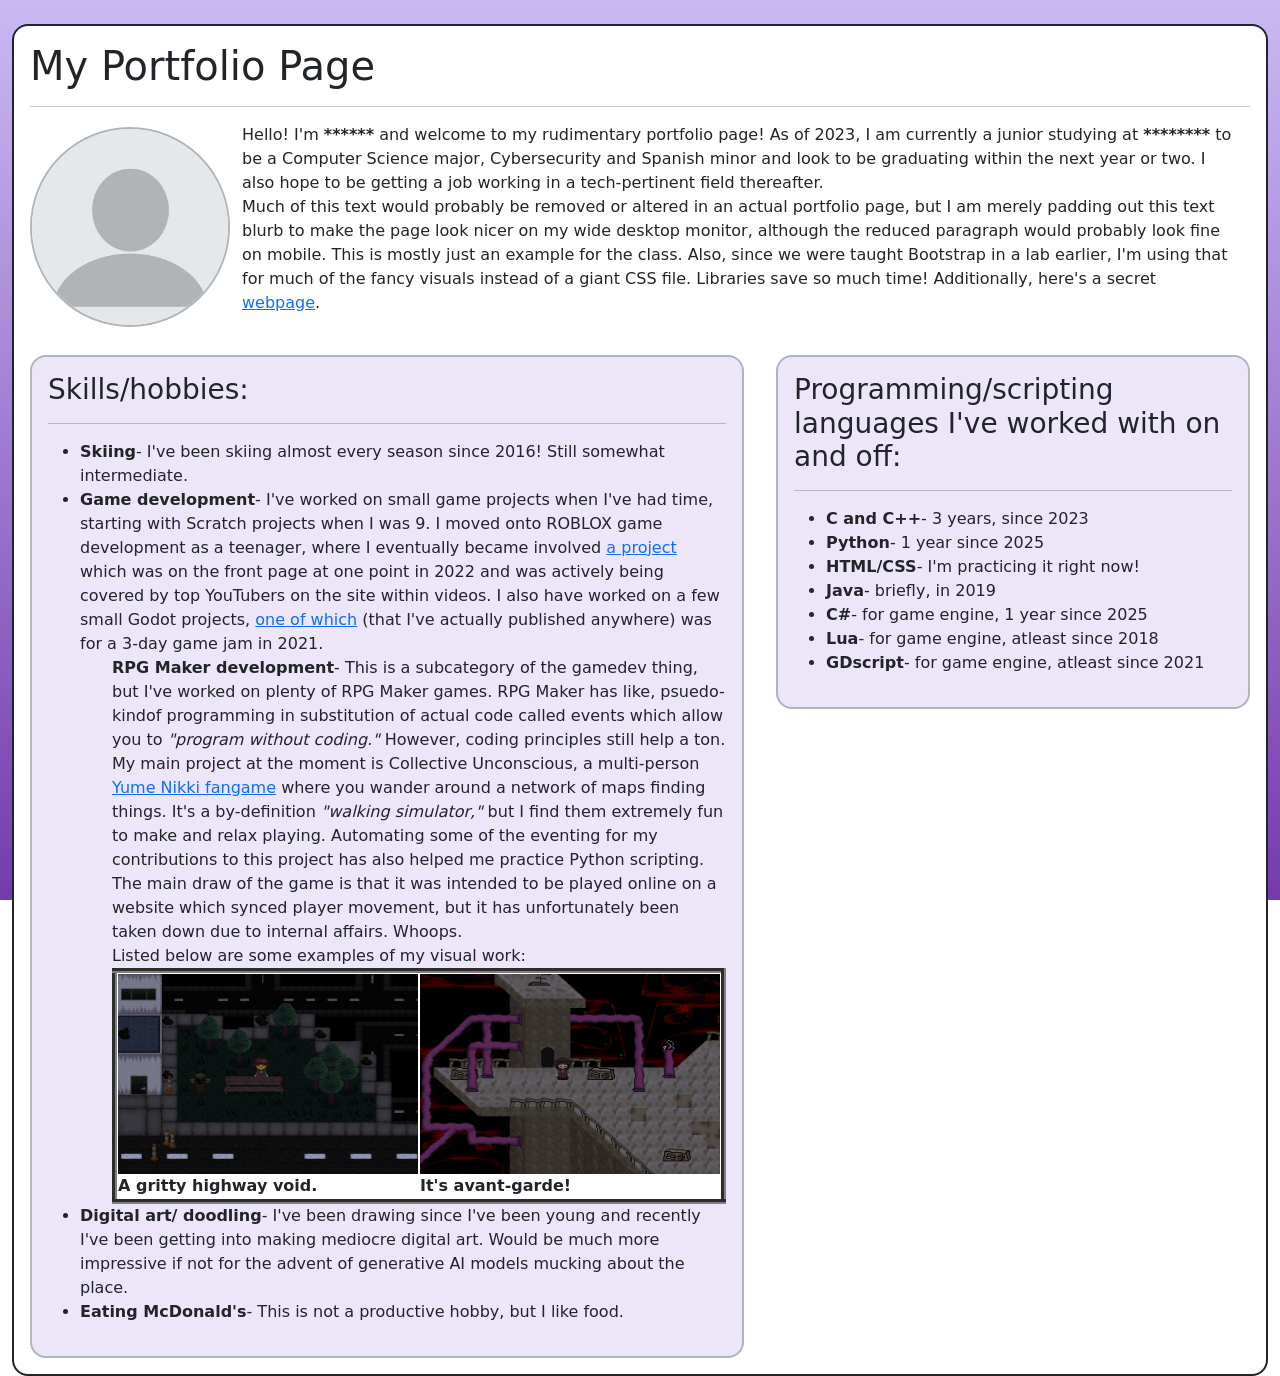
<file: main.html>
<!DOCTYPE html>
    <head>
        <title></title>
        <meta charset="utf-8">
        <meta name="viewport" content="width=device-width, initial-scale=1">
        <title>Portfolio Page</title>
        <link href="https://cdn.jsdelivr.net/npm/bootstrap@5.3.3/dist/css/bootstrap.min.css" rel="stylesheet">
        <script src="https://cdn.jsdelivr.net/npm/bootstrap@5.3.3/dist/js/bootstrap.bundle.min.js"></script>
        <link rel="stylesheet" href="main.css">
    </head>
    <body>
        <br>
        <div class="container-fluid">
            <div class="bg-white border border-dark border-2 rounded-4 p-3">
                <h1>My Portfolio Page</h1>

                <hr>
                <div class="row gap-2">
                    <div class="col">
                        <div class="d-flex align-items-center">
                            <img src="blank.png" style="width:200px; height:200px;" class="rounded-circle border border-2 border-dark-subtle float-start" alt="Circular Image">
                            <div class="container-fluid">
                                <p>
                                    Hello! I'm <strong>******</strong> and welcome to my rudimentary portfolio page!
                                    As of 2023, I am currently a junior studying at <strong>********</strong> to be a Computer Science major, Cybersecurity and Spanish minor and look to be graduating within the next year or two.
                                    I also hope to be getting a job working in a tech-pertinent field thereafter.
                                    <br>
                                    Much of this text would probably be removed  or altered in an actual portfolio page, but I am merely padding out this text blurb to make the page look nicer on my wide desktop monitor, 
                                    although the reduced paragraph would probably look fine on mobile. This is mostly just an example for the class. Also, since we were taught Bootstrap in a lab earlier, I'm using that for much of the fancy visuals
                                    instead of a giant CSS file. Libraries save so much time! Additionally, here's a secret <a href="secret.html">webpage</a>.
                                </p>
                            </div>
                        </div>
                    </div>
                </div>
                <br>
                <div class="row gap-2">
                    <div class="col">
                        <div class="border border-dark-subtle border-2 rounded-4 p-3 align-left" style="background-color: #ede5f8">
                            <h3>Skills/hobbies:</h3>
                            <hr>
                            <ul>
                                <li><strong>Skiing</strong>- I've been skiing almost every season since 2016! Still somewhat intermediate.</li>
                                <li><strong>Game development</strong>- I've worked on small game projects when I've had time, starting with Scratch projects when I was 9. 
                                    I moved onto ROBLOX game development as a teenager, where I eventually became involved <a href="https://www.roblox.com/games/7896264844/Find-the-Markers">a project</a> which was on the front page at one point in 2022 and was actively being covered by top YouTubers on the site within videos.
                                    I also have worked on a few small Godot projects, <a href="https://eviled.itch.io/take-car">one of which</a> (that I've actually published anywhere) was for a 3-day game jam in 2021.
                                    <ul>
                                        <strong>RPG Maker development</strong>- This is a subcategory of the gamedev thing, but I've worked on plenty of RPG Maker games. RPG Maker has like, psuedo-kindof programming in substitution of actual code called events
                                        which allow you to <i>"program without coding."</i> However, coding principles still help a ton. 
                                        My main project at the moment is Collective Unconscious, a multi-person <a href="https://store.steampowered.com/app/650700/Yume_Nikki/">Yume Nikki fangame</a> where you wander around a network of maps finding things. It's a by-definition <i>"walking simulator,"</i> but I find them extremely fun to make and relax playing. Automating some of the eventing for my contributions to this project has also helped me practice Python scripting.
                                        <br>The main draw of the game is that it was intended to be played online on a website which synced player movement, but it has unfortunately been taken down due to internal affairs. Whoops. <br> Listed below are some examples of my visual work:
                                        <table border="5" style="background-color: #ffffff;">
                                            <tr>
                                              <th><img src="road maze.png" style="width:300px; height:200px;" alt="Image of Weeping Monsters World"> <br> A gritty highway void.</th>
                                              <th><img src="avant garde.png" style="width:300px; height:200px;" alt="Image of Road Maze"> <br> It's avant-garde! </th>
                                            </tr>
                                        </table>
                                    </ul>
                                </li>
                                <li><strong>Digital art/ doodling</strong>- I've been drawing since I've been young and recently I've been getting into making mediocre digital art. Would be much more impressive if not for the advent of generative AI models mucking about the place.</li>
                                <li><strong>Eating McDonald's</strong>- This is not a productive hobby, but I like food.</li>
                            </ul>
                        </div>
                    </div>
                    <div class="col">
                        <div class="border border-dark-subtle border-2 rounded-4 p-3" style="background-color: #ede5f8">
                            <h3>Programming/scripting languages I've worked with on and off:</h3>
                            <hr>
                            <ul>
                                <li><strong>C and C++</strong>- 3 years, since 2023</li>
                                <li><strong>Python</strong>- 1 year since 2025</li>
                                <li><strong>HTML/CSS</strong>- I'm practicing it right now!</li>
                                <li><strong>Java</strong>- briefly, in 2019</li>
                                <li><strong>C#</strong>- for game engine, 1 year since 2025</li>
                                <li><strong>Lua</strong>- for game engine, atleast since 2018</li>
                                <li><strong>GDscript</strong>- for game engine, atleast since 2021</li>
                            </ul>
                        </div>
                    </div>
                </div>
          </div>
        </div>
    </body>
</html>
</file>
<file: index.css>
body {
    background: linear-gradient(to top, #753bac,#c9b9f3);
    background-attachment: fixed;
    margin: 0;
}

.large-margin {
    margin-left: 200px; /* Or any value you want */
    margin-right: 200px;
    /* You may need to ensure width: 100% is maintained or adjust for potential overflow */
}

html {
    scroll-behavior: smooth;
}

:root {
    --bs-primary: #602b9c; /* Replace primary color with purple */
    --bs-primary-rgb: 96, 43, 156;
}
</file>
<file: main.css>
body {
    background: linear-gradient(to top, #753bac,#c9b9f3);
    background-attachment: fixed;
    margin: 0;
}
</file>
